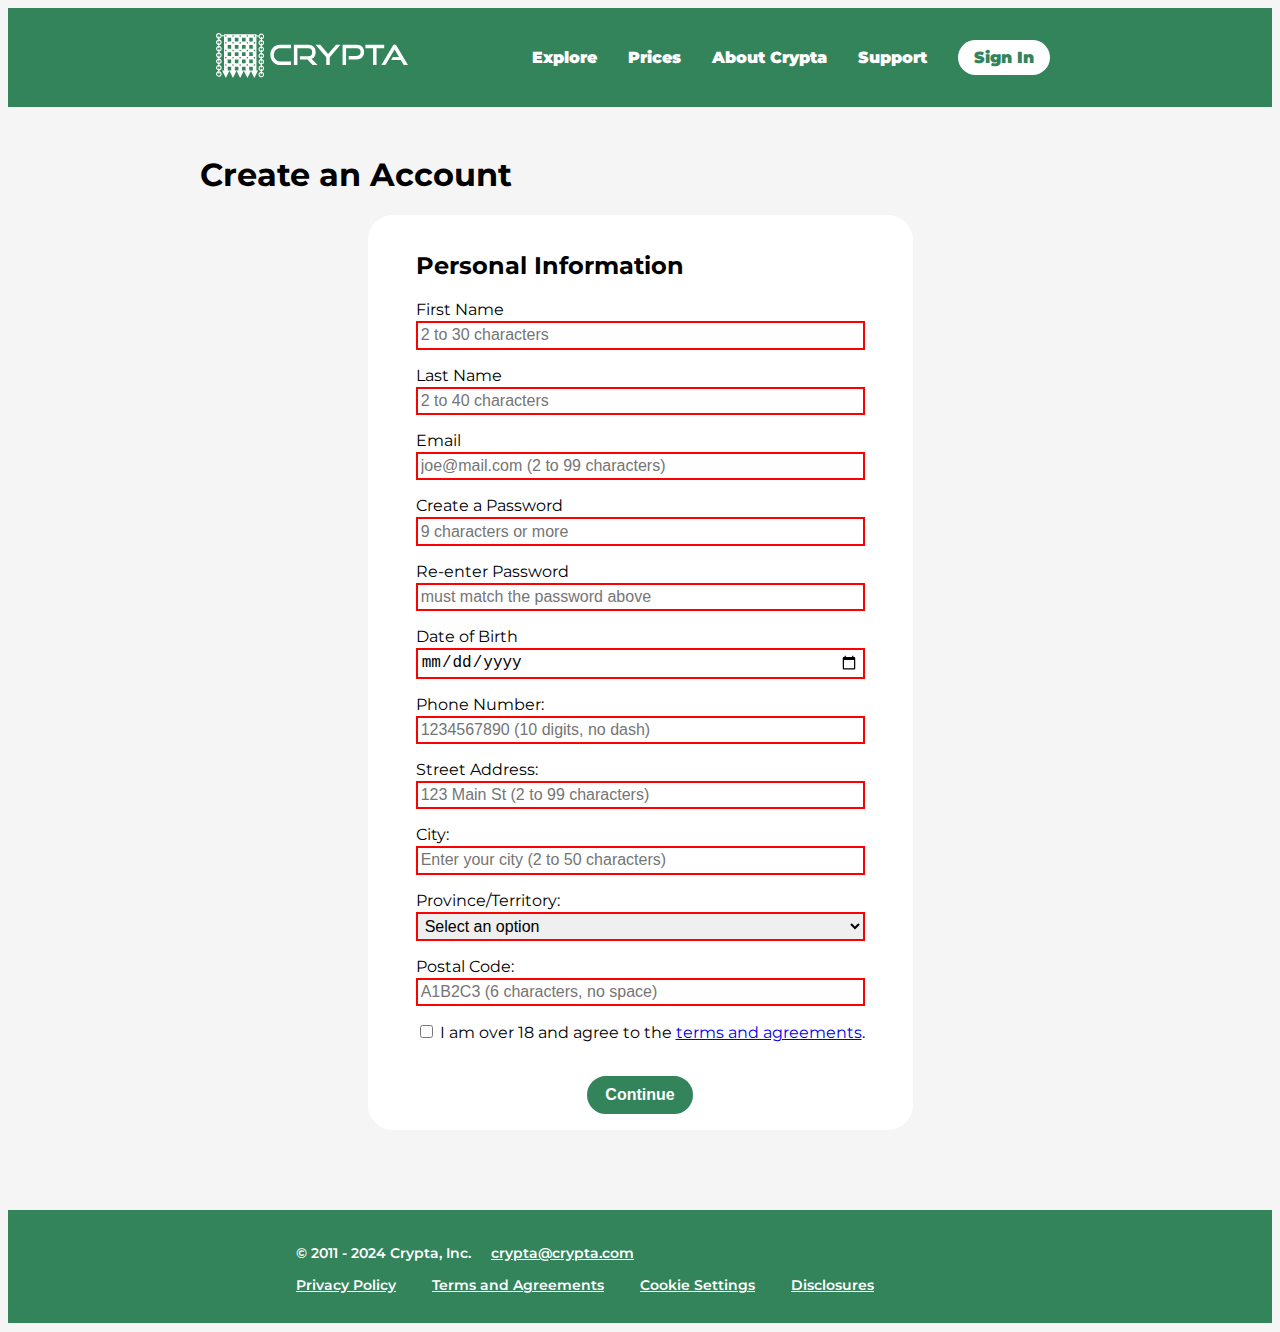
<file: index.html>
<!DOCTYPE html>
<html lang="en">

<head>
  <meta charset="UTF-8">
  <meta name="viewport" content="width=device-width, initial-scale=1.0">
  <link rel="stylesheet" type="text/css" href="styles.css">
  <link rel="stylesheet" href="https://fonts.googleapis.com/css?family=Montserrat">
  <script src="script-page1.js" defer></script>
  <title>Sign-up</title>
</head>

<body>
  <header>
    <nav>
      <a id="logo-box" href="">
        <img src="white-logo-crypta.svg" alt="a logo consists of a portcullis and the brand Crypta to the right"
          id="main-logo" width="693" height="161"></a>
      <div id="link-box">
        <a href="#">Explore</a>
        <a href="#">Prices</a>
        <a href="#">About Crypta</a>
        <a href="#">Support</a>
        <a href="#" class="sign-in">Sign In</a>
      </div>
    </nav>
  </header>
  <main>
    <h1>Create an Account</h1>
    <section class="form-box">
      <h2>Personal Information</h2>
      <form action="signup-page2.html" id="form">
        <div>
          <label for="firstname">First Name</label>
          <input type="text" id="firstname" placeholder="2 to 30 characters" required maxlength="30" pattern="\w{2,30}">
        </div>
        <div>
          <label for="lastname">Last Name</label>
          <input type="text" id="lastname" placeholder="2 to 40 characters" required maxlength="30" pattern="\w{2,40}">
        </div>
        <div>
          <label for="clientmail">Email</label>
          <input type="email" pattern=".{2,99}" id="clientmail" placeholder="joe@mail.com (2 to 99 characters)"
            required>
        </div>
        <div>
          <label for="password">Create a Password</label>
          <input type="password" id="password" pattern=".{9,}" placeholder="9 characters or more" required>
        </div>
        <div>
          <label for="confirm_password">Re-enter Password</label>
          <input type="password" id="confirm_password" pattern=".{9,}" placeholder="must match the password above"
            required>
        </div>
        <div>
          <label for="dob">Date of Birth</label>
          <input type="date" id="dob" name="dob" min="1900-01-01" required>
        </div>
        <div>
          <label for="phone">Phone Number:</label>
          <input type="tel" id="phone" name="phone" placeholder="1234567890 (10 digits, no dash)" pattern="\d{10}"
            required>
        </div>
        <div>
          <label for="address">Street Address:</label>
          <input type="text" id="address" name="address" placeholder="123 Main St (2 to 99 characters)"
            pattern=".{2,99}" required>
        </div>
        <div>
          <label for="city">City:</label>
          <input type="text" id="city" name="city" placeholder="Enter your city (2 to 50 characters)" pattern=".{2,50}"
            required>
        </div>
        <div>
          <label for="province">Province/Territory:</label>
          <select id="province" name="province" required>
            <option value="" disabled selected>Select an option</option>
            <option value="AB">Alberta</option>
            <option value="BC">British Columbia</option>
            <option value="MB">Manitoba</option>
            <option value="NB">New Brunswick</option>
            <option value="NL">Newfoundland and Labrador</option>
            <option value="NS">Nova Scotia</option>
            <option value="ON">Ontario</option>
            <option value="PE">Prince Edward Island</option>
            <option value="QC">Quebec</option>
            <option value="SK">Saskatchewan</option>
            <option value="NT">Northwest Territories</option>
            <option value="NU">Nunavut</option>
            <option value="YT">Yukon</option>
          </select>
        </div>
        <div>
          <label for="postalcode">Postal Code:</label>
          <input type="text" id="postalcode" name="postalcode" placeholder="A1B2C3 (6 characters, no space)" required
            pattern="[A-Za-z]\d[A-Za-z]\d[A-Za-z]\d">
        </div>
        <div>
          <label for="terms">
            <input type="checkbox" id="terms" name="terms" value="checked" required>
            I am over 18 and agree to the
            <a href="#agreementModal">terms and agreements</a>.</label>
        </div>

        <input type="submit" class="submit-button" value="Continue">
      </form>
    </section>
  </main>
  <!--============================ Footer=======================-->
  <footer>
    <div class="footer-box">
      <p>
        © 2011 - 2024 Crypta, Inc.
        <a href="mailto:crypta@crypta.com">crypta@crypta.com</a>
      </p>
      <a href="">Privacy Policy</a>
      <a href="">Terms and Agreements</a>
      <a href="">Cookie Settings</a>
      <a href="">Disclosures</a>
    </div>
  </footer>
  <!--============================ Modal =======================-->
  <div id="agreementModal" class="modal">
    <article class="modal-content">
      <a href="#" class="x-close">&times;</a>
      <h3>Terms and Conditions</h3>
      <h4>The Risks of Investing in Crypto Assets</h4>
      <p>
        The prices and liquidity of crypto assets can be extremely
        unpredictable, often swinging dramatically within a single day. This
        means you could lose some or even all of the value of your crypto
        holdings at any moment.
      </p>
      <p>
        Crypto assets aren’t recognized as legal tender and aren't backed by
        any government or central bank. Unlike the money in your bank account,
        crypto doesn’t have the same protections or regulatory backing that
        can step in to stabilize value in times of crisis.
      </p>
      The value of crypto assets largely depends on the willingness of others
      in the market to buy and use them. If confidence drops, demand could
      plummet compared to supply, potentially causing a total loss of value if
      the market for a particular crypto disappears.
      <p>
        Since crypto assets and blockchain technology are relatively new,
        they’re still evolving and facing technical developments that could
        impact their value. Although the crypto community has overcome a range
        of challenges since the start of Bitcoin, there’s no guarantee it will
        continue to do so. If development or community support slows down or
        disputes arise, it could negatively affect the value of a crypto
        asset.
      </p>
      <p>
        At Crypta, we really care about keeping our users' information safe
        and secure. When you use our platform, you're agreeing to share some
        personal and financial details that are necessary for making
        cryptocurrency transactions and investments. This might include things
        like your name, email, phone number, and financial info. We promise to
        handle your data with care and only share it with trusted third-party
        partners who help us provide our services. We don’t sell or share your
        information with anyone who isn’t authorized. We believe in being
        transparent, so you can review and update your info whenever you want.
        By continuing to use Crypta, you acknowledge that you understand and
        agree with how we handle your information, as explained in our Privacy
        Policy.
      </p>
    </article>
  </div>
</body>

</html>
</file>
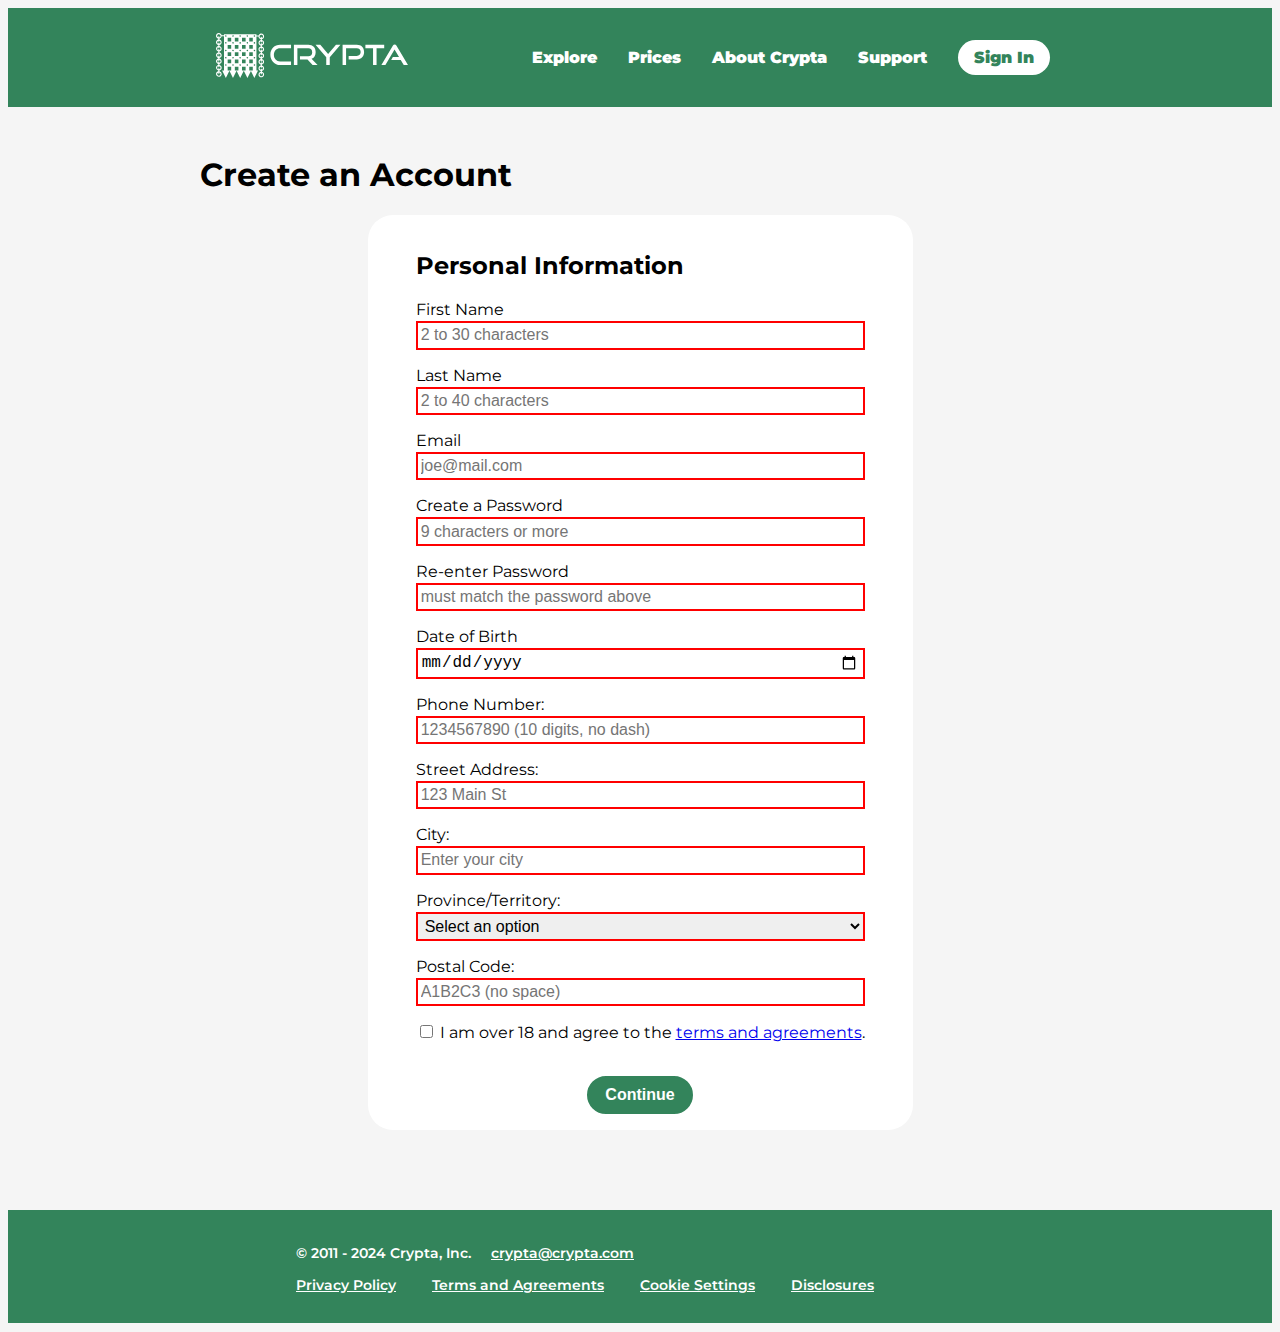
<file: signup-page1.html>
<!DOCTYPE html>
<html lang="en">

<head>
  <meta charset="UTF-8">
  <meta name="viewport" content="width=device-width, initial-scale=1.0">
  <link rel="stylesheet" type="text/css" href="styles.css">
  <link rel="stylesheet" href="https://fonts.googleapis.com/css?family=Montserrat">
  <script src="script-page1.js" defer></script>
  <title>Sign-up</title>
</head>

<body>
  <header>
    <nav>
      <a id="logo-box" href="">
        <img src="white-logo-crypta.svg" alt="a logo consists of a portcullis and the brand Crypta to the right"
          id="main-logo" width="693.06" height="161.52"></a>
      <div id="link-box">
        <a href="#">Explore</a>
        <a href="#">Prices</a>
        <a href="#">About Crypta</a>
        <a href="#">Support</a>
        <a href="#" class="sign-in">Sign In</a>
      </div>
    </nav>
  </header>
  <main>
    <h1>Create an Account</h1>
    <section class="form-box">
      <h2>Personal Information</h2>
      <form action="signup-page2.html" method="post" id="form">
        <div>
          <label for="firstname">First Name</label>
          <input type="text" id="firstname" placeholder="2 to 30 characters" required maxlength="30" pattern="\w{2,30}">
        </div>
        <div>
          <label for="lastname">Last Name</label>
          <input type="text" id="lastname" placeholder="2 to 40 characters" required maxlength="30" pattern="\w{2,40}">
        </div>
        <div>
          <label for="clientmail">Email</label>
          <input type="email" pattern=".{2,99}" id="clientmail" placeholder="joe@mail.com" required>
        </div>
        <div>
          <label for="password">Create a Password</label>
          <input type="password" id="password" pattern=".{9,}" placeholder="9 characters or more" required>
        </div>
        <div>
          <label for="confirm_password">Re-enter Password</label>
          <input type="password" id="confirm_password" pattern=".{9,}" placeholder="must match the password above"
            required>
        </div>
        <div>
          <label for="dob">Date of Birth</label>
          <input type="date" id="dob" name="dob" min="1900-01-01" required>
        </div>
        <div>
          <label for="phone">Phone Number:</label>
          <input type="tel" id="phone" name="phone" placeholder="1234567890 (10 digits, no dash)" pattern="\d{10}"
            required>
        </div>
        <div>
          <label for="address">Street Address:</label>
          <input type="text" id="address" name="address" placeholder="123 Main St" pattern=".{2,99}" required>
        </div>
        <div>
          <label for="city">City:</label>
          <input type="text" id="city" name="city" placeholder="Enter your city" pattern="\w{2,50}" required>
        </div>
        <div>
          <label for="province">Province/Territory:</label>
          <select id="province" name="province" required>
            <option value="" disabled selected>Select an option</option>
            <option value="AB">Alberta</option>
            <option value="BC">British Columbia</option>
            <option value="MB">Manitoba</option>
            <option value="NB">New Brunswick</option>
            <option value="NL">Newfoundland and Labrador</option>
            <option value="NS">Nova Scotia</option>
            <option value="ON">Ontario</option>
            <option value="PE">Prince Edward Island</option>
            <option value="QC">Quebec</option>
            <option value="SK">Saskatchewan</option>
            <option value="NT">Northwest Territories</option>
            <option value="NU">Nunavut</option>
            <option value="YT">Yukon</option>
          </select>
        </div>
        <div>
          <label for="postalcode">Postal Code:</label>
          <input type="text" id="postalcode" name="postalcode" placeholder="A1B2C3 (no space)" required
            pattern="[A-Za-z]\d[A-Za-z]\d[A-Za-z]\d">
        </div>
        <div>
          <label for="terms">
            <input type="checkbox" id="terms" name="terms" value="checked" required>
            I am over 18 and agree to the
            <a href="#agreementModal">terms and agreements</a>.</label>
        </div>

        <input type="submit" class="submit-button" value="Continue">
      </form>
    </section>
  </main>
  <!--============================ Footer=======================-->
  <footer>
    <div class="footer-box">
      <p>
        © 2011 - 2024 Crypta, Inc.
        <a href="mailto:crypta@crypta.com">crypta@crypta.com</a>
      </p>
      <a href="">Privacy Policy</a>
      <a href="">Terms and Agreements</a>
      <a href="">Cookie Settings</a>
      <a href="">Disclosures</a>
    </div>
  </footer>
  <!--============================ Modal =======================-->
  <div id="agreementModal" class="modal">
    <article class="modal-content">
      <a href="#" class="x-close">&times;</a>
      <h3>Terms and Conditions</h3>
      <h4>The Risks of Investing in Crypto Assets</h4>
      <p>
        The prices and liquidity of crypto assets can be extremely
        unpredictable, often swinging dramatically within a single day. This
        means you could lose some or even all of the value of your crypto
        holdings at any moment.
      </p>
      <p>
        Crypto assets aren’t recognized as legal tender and aren't backed by
        any government or central bank. Unlike the money in your bank account,
        crypto doesn’t have the same protections or regulatory backing that
        can step in to stabilize value in times of crisis.
      </p>
      The value of crypto assets largely depends on the willingness of others
      in the market to buy and use them. If confidence drops, demand could
      plummet compared to supply, potentially causing a total loss of value if
      the market for a particular crypto disappears.
      <p>
        Since crypto assets and blockchain technology are relatively new,
        they’re still evolving and facing technical developments that could
        impact their value. Although the crypto community has overcome a range
        of challenges since the start of Bitcoin, there’s no guarantee it will
        continue to do so. If development or community support slows down or
        disputes arise, it could negatively affect the value of a crypto
        asset.
      </p>
      <p>
        At Crypta, we really care about keeping our users' information safe
        and secure. When you use our platform, you're agreeing to share some
        personal and financial details that are necessary for making
        cryptocurrency transactions and investments. This might include things
        like your name, email, phone number, and financial info. We promise to
        handle your data with care and only share it with trusted third-party
        partners who help us provide our services. We don’t sell or share your
        information with anyone who isn’t authorized. We believe in being
        transparent, so you can review and update your info whenever you want.
        By continuing to use Crypta, you acknowledge that you understand and
        agree with how we handle your information, as explained in our Privacy
        Policy.
      </p>
    </article>
  </div>
</body>

</html>
</file>
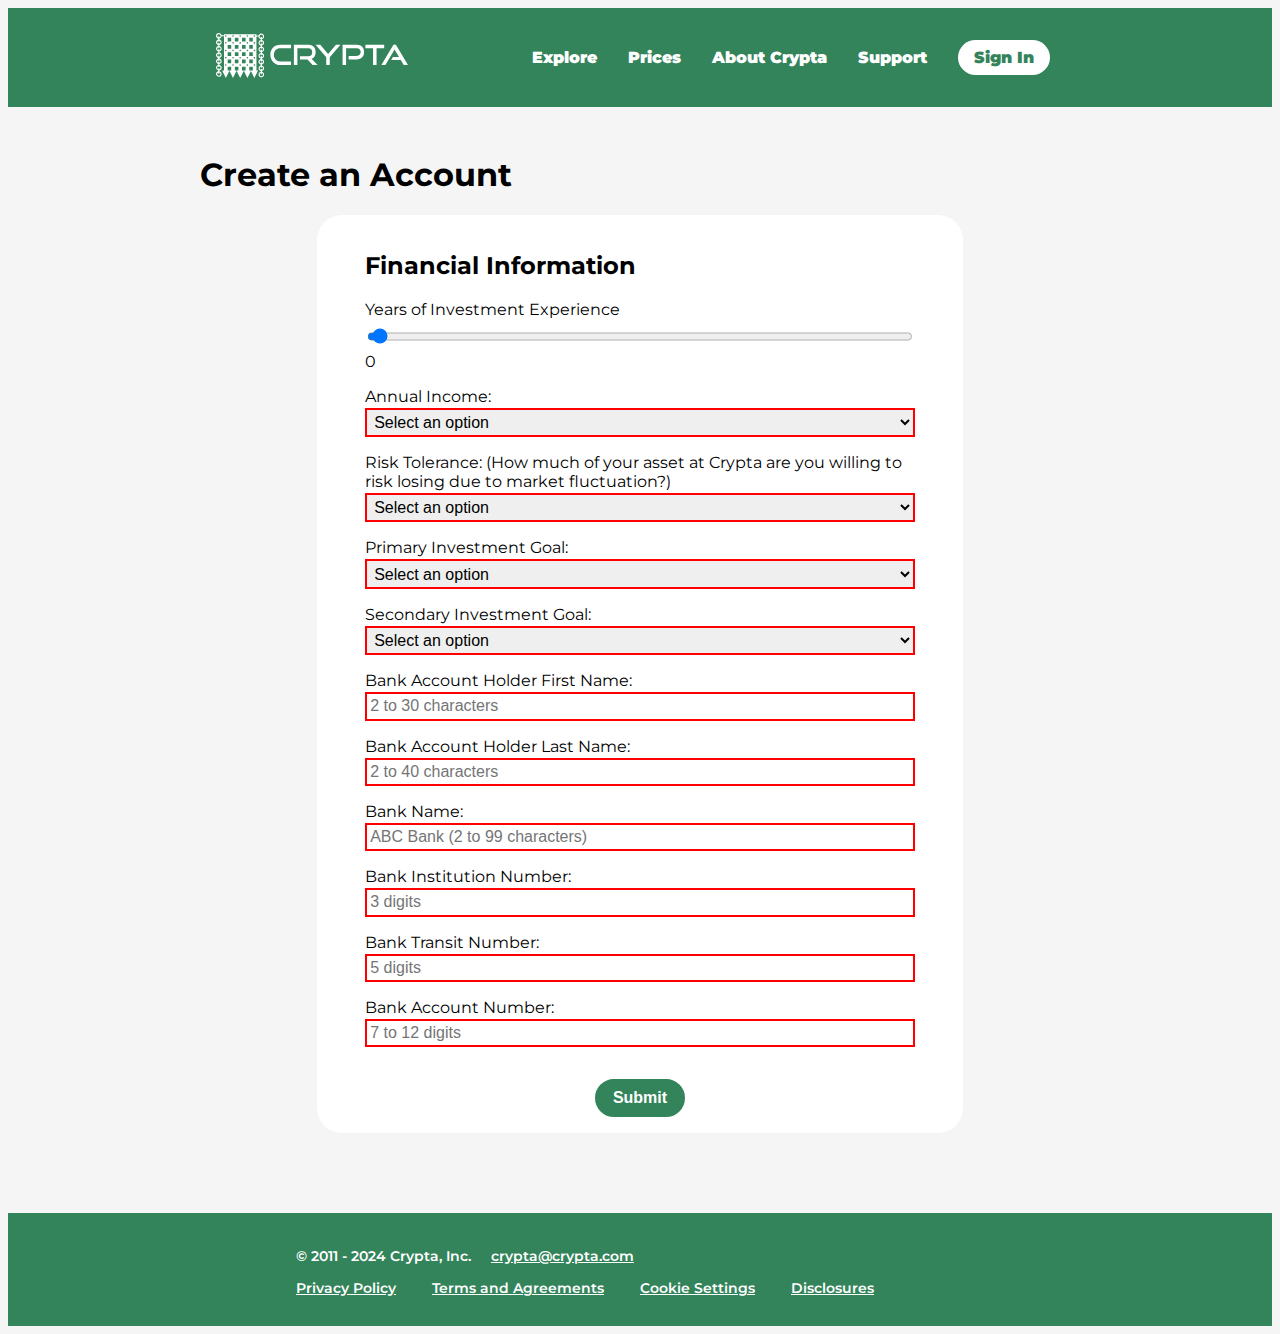
<file: signup-page2.html>
<!DOCTYPE html>
<html lang="en">

<head>
  <meta charset="UTF-8">
  <meta name="viewport" content="width=device-width, initial-scale=1.0">
  <link rel="stylesheet" type="text/css" href="styles.css">
  <link rel="stylesheet" href="https://fonts.googleapis.com/css?family=Montserrat">
  <script src="script-page2.js" defer></script>
  <title>Sign-up</title>
</head>

<body>
  <header>
    <nav>
      <a id="logo-box" href="">
        <img src="white-logo-crypta.svg" alt="a logo consists of a portcullis and the brand Crypta to the right"
          id="main-logo" width="693" height="161"></a>
      <div id="link-box">
        <a href="#">Explore</a>
        <a href="#">Prices</a>
        <a href="#">About Crypta</a>
        <a href="#">Support</a>
        <a href="#" class="sign-in">Sign In</a>
      </div>
    </nav>
  </header>
  <main>
    <h1>Create an Account</h1>
    <section class="form-box">
      <h2>Financial Information</h2>
      <form action="#" id="form">
        <div>
          <label for="experience">Years of Investment Experience</label>
          <input id="experience" type="range" min="0" max="30" value="0">
          <output for="experience" id="years">0</output>
        </div>
        <div>
          <label for="income">Annual Income:</label>
          <select id="income" name="income" required>
            <option value="" disabled selected>Select an option</option>
            <option value="≥200000">$200,000 CAD or more</option>
            <option value="100000-199999">$100,000 - $199,999 CAD</option>
            <option value="50000-99999">$50,000 - $99,999 CAD</option>
            <option value="0-50000">Less than $50,000 CAD</option>
          </select>
        </div>
        <div>
          <label for="risk">Risk Tolerance: (How much of your asset at Crypta are you willing
            to risk losing due to market fluctuation?)</label>
          <select id="risk" name="risk" required>
            <option value="" disabled selected>Select an option</option>
            <option value="all">Willing to risk losing all</option>
            <option value="most">Willing to risk losing most</option>
            <option value="small portion">
              Willing to risk a small portion
            </option>
            <option value="none">Unwilling to risk any asset</option>
          </select>
        </div>
        <div>
          <label for="primary-goal">Primary Investment Goal:</label>
          <select id="primary-goal" name="primary-goal" required>
            <option value="" disabled selected>Select an option</option>
            <option value="Wealth Building">Wealth Building</option>
            <option value="Retirement Planning">Retirement Planning</option>
            <option value="Steady Income">Steady Income Generation</option>
            <option value="Capital Preservation">
              Capital Preservation Against Inflation
            </option>
            <option value="Diversification">Diversification</option>
            <option value="Education Funding">Education Funding</option>
            <option value="Home Ownership">Home Ownership</option>
          </select>
        </div>
        <div>
          <label for="secondary-goal">Secondary Investment Goal:</label>
          <select id="secondary-goal" name="secondary-goal" required>
            <option value="" disabled selected>Select an option</option>
            <option value="Wealth Building">Wealth Building</option>
            <option value="Retirement Planning">Retirement Planning</option>
            <option value="Steady Income">Steady Income Generation</option>
            <option value="Capital Preservation">
              Capital Preservation Against Inflation
            </option>
            <option value="Diversification">Diversification</option>
            <option value="Education Funding">Education Funding</option>
            <option value="Home Ownership">Home Ownership</option>
          </select>
        </div>

        <!-- ================Bank Info============== -->
        <div>
          <label for="bank-firstname">Bank Account Holder First Name:</label>
          <input type="text" id="bank-firstname" placeholder="2 to 30 characters" required maxlength="30"
            pattern="\w{2,30}">
        </div>
        <div>
          <label for="bank-lastname">Bank Account Holder Last Name:</label>
          <input type="text" id="bank-lastname" placeholder="2 to 40 characters" required maxlength="30"
            pattern="\w{2,40}">
        </div>
        <div>
          <label for="bank-name">Bank Name:</label>
          <input type="text" id="bank-name" name="bank_name" pattern=".{2,99}"
            placeholder="ABC Bank (2 to 99 characters)" required>
        </div>
        <div>
          <label for="institution-number">Bank Institution Number:</label>
          <input type="text" id="institution-number" name="institution_number" pattern="\d{3}" maxlength="3"
            placeholder="3 digits" required>
        </div>
        <div>
          <label for="transit-number">Bank Transit Number:</label>
          <input type="text" id="transit-number" name="transit_number" pattern="\d{5}" maxlength="5"
            placeholder="5 digits" required>
        </div>
        <div>
          <label for="account-number">Bank Account Number:</label>
          <input type="text" id="account-number" name="account_number" pattern="\d{7,12}" maxlength="12"
            placeholder="7 to 12 digits" required>
        </div>

        <input type="submit" class="submit-button" value="Submit">
      </form>
    </section>
  </main>
  <!--============ Footer ===================-->
  <footer>
    <div class="footer-box">
      <p>
        © 2011 - 2024 Crypta, Inc.
        <a href="mailto:crypta@crypta.com">crypta@crypta.com</a>
      </p>
      <a href="">Privacy Policy</a>
      <a href="">Terms and Agreements</a>
      <a href="">Cookie Settings</a>
      <a href="">Disclosures</a>
    </div>
  </footer>
</body>

</html>
</file>
<file: styles.css>
* {
  box-sizing: border-box;
}
body {
  font-family: Montserrat, Arial, sans-serif;
  background-color: whitesmoke;
}
header {
  background-color: #33845b;
  margin-bottom: 3rem;
}
main,
nav {
  max-width: 80ch;
  margin: 0 auto;
}

/* =============== Form ================ */
.form-box {
  width: fit-content;
  margin: 0 auto;
  background-color: #ffffff;
  border-radius: 25px;
  padding: 1rem 3rem;
}

label {
  display: block;
  margin-bottom: 2px;
}
fieldset {
  min-width: 0;
}
form div {
  margin: 1rem 0;
  display: flex;
  flex-direction: column;
  max-width: 50ch;
}
input,
select {
  padding: 0.2rem;
  font-size: 1rem;
}
input:required:invalid {
  border: 2px solid red;
}
input[required],
select {
  border: 2px solid red;
}
input[required],
select:valid {
  border: 2px solid #33845b;
}
input:valid {
  border: 2px solid #33845b;
}

/* =============== Nav ================ */
nav {
  padding: 1.5rem 1rem;
  display: flex;
  justify-content: space-between;
  align-items: center;
  flex-wrap: wrap;
}
#link-box {
  display: inline-block;
}
nav a {
  text-decoration: none;
  color: #ffffff;
  display: inline-block;

  margin: 0.5rem 0.85rem;
  font-weight: 900;
  transition: 0.3s;
}
nav a:hover {
  color: #f95919;
  text-decoration: underline;
}
#logo-box {
  margin: 0;
}
#main-logo {
  width: 12rem;
  height: auto;
}

/* =============== Button ================ */
.submit-button {
  display: block;
  margin: 2rem auto 0;
  background-color: #33845b;
  border: none;
  border-radius: 100px;
  color: #ffffff;
  cursor: pointer;
  font-size: 1rem;
  font-weight: 600;
  padding: 0.5rem 1rem;
  transition: 0.4s;
}
.submit-button:hover,
.submit-button:focus {
  background-color: #1c4732;
  color: #ffffff;
}
.sign-in {
  color: #33845b;
  background-color: white;
  border-radius: 100px;
  padding: 0.5rem 1rem;
}
.sign-in:hover,
.signin:focus {
  color: #33845b;
  background-color: #d5fee9;
  text-decoration: none;
}
/* ===============Modal================ */
.modal {
  display: none;
  position: fixed;
  z-index: 1;
  left: 0;
  top: 0;
  width: 100%;
  height: 100%;
  overflow: auto;
  background-color: rgba(0, 0, 0, 0.4);
}
.modal:target {
  display: block;
}
.modal-content {
  background-color: #fefefe;
  margin: 3rem auto;
  padding: 2rem;
  width: 90%;
  max-width: 77ch;
  border-radius: 10px;
}
.x-close {
  color: gray;
  float: right;
  font-size: 3rem;
  font-weight: bold;
  text-decoration: none;
}
.x-close:hover,
.x-close:focus {
  color: black;
}

/* =============== Footer ================ */
footer {
  background-color: #33845b;
  margin-top: 5rem;
}
.footer-box {
  color: #ffffff;
  max-width: 80ch;
  margin: 0 auto;
  padding: 1.5rem 0rem;
  font-weight: 600;
  font-size: 0.9rem;
}
.footer-box p {
  margin: 0.3rem 1rem;
}
.footer-box a {
  color: #ffffff;
  margin: 0.3rem 1rem;
  display: inline-block;
  transition: 0.3s;
}
footer a:hover {
  color: #f95919;
}

/* =============== Media queries ================ */
@media screen and (max-width: 600px) {
  .form-box {
    padding: 0.5rem;
  }
  .modal-content {
    margin: 2rem auto;
    padding: 0.5rem;
    width: 90%;
  }
}
</file>
